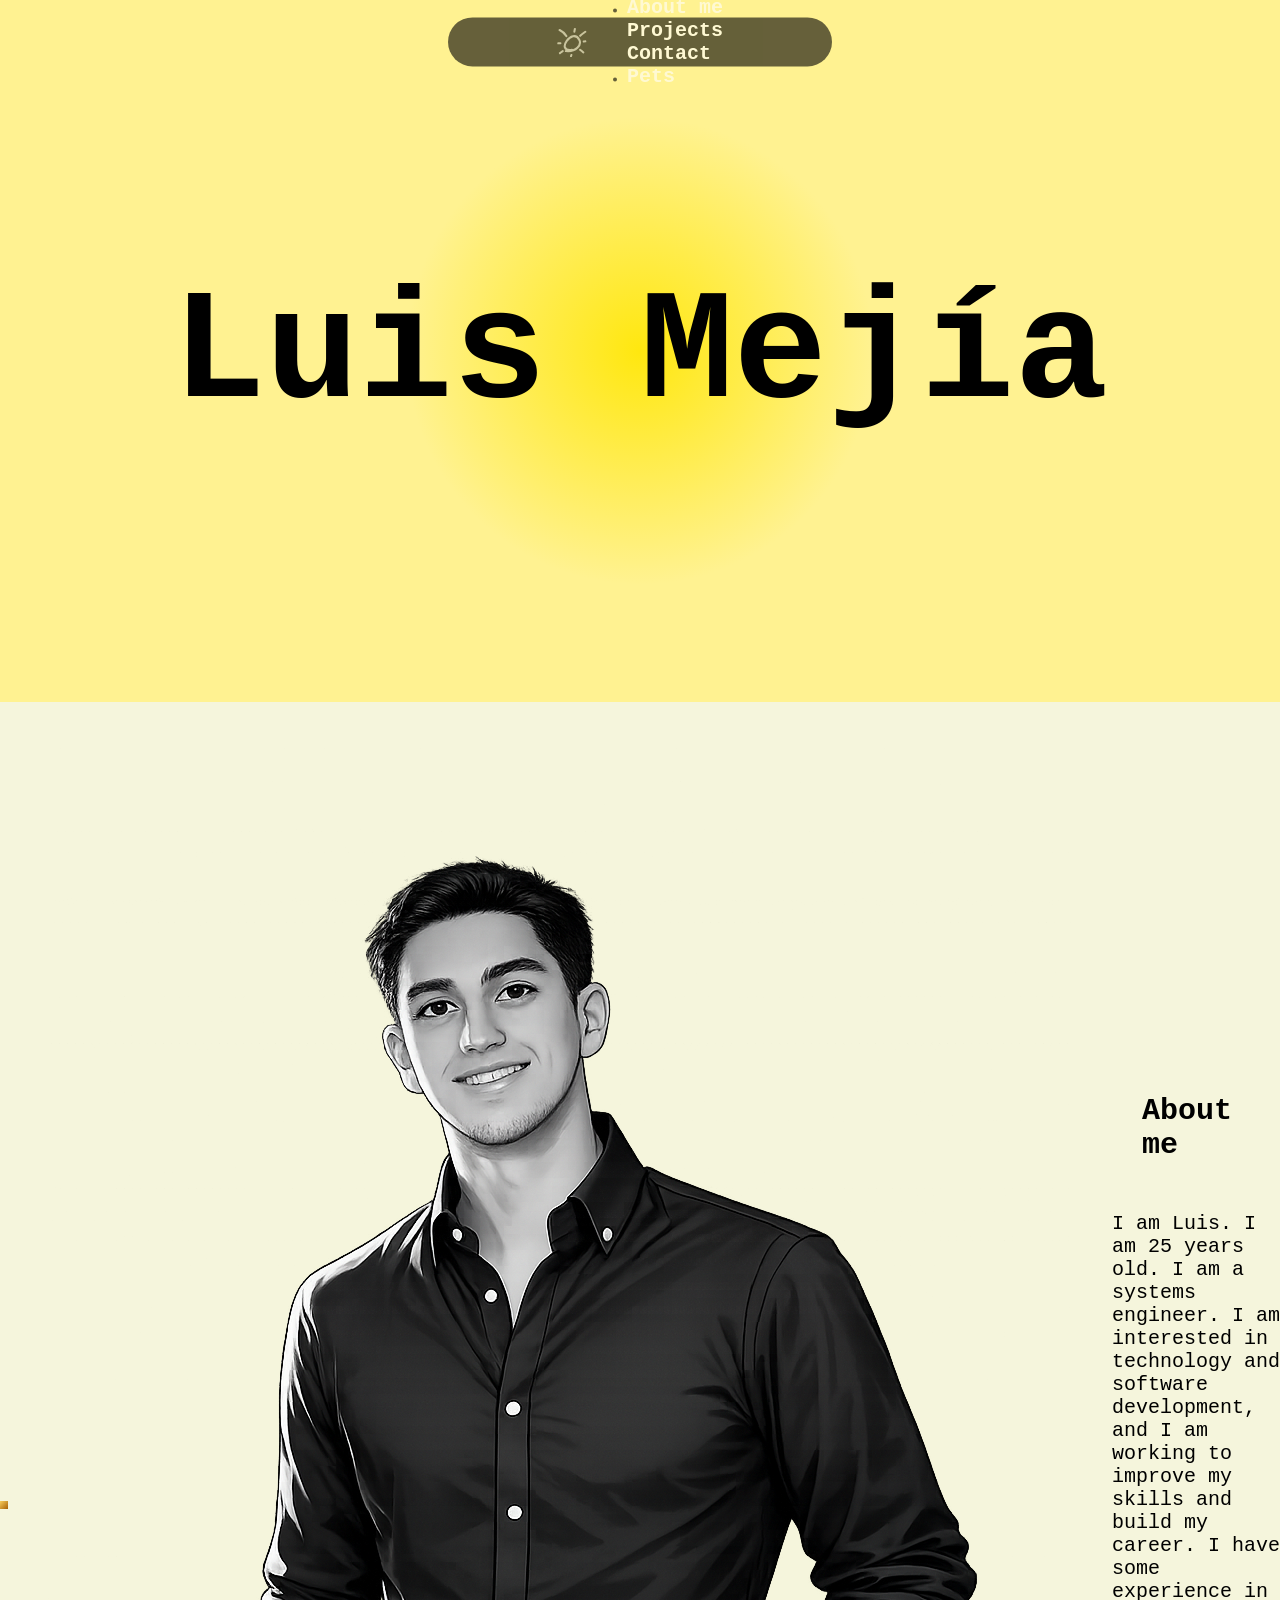
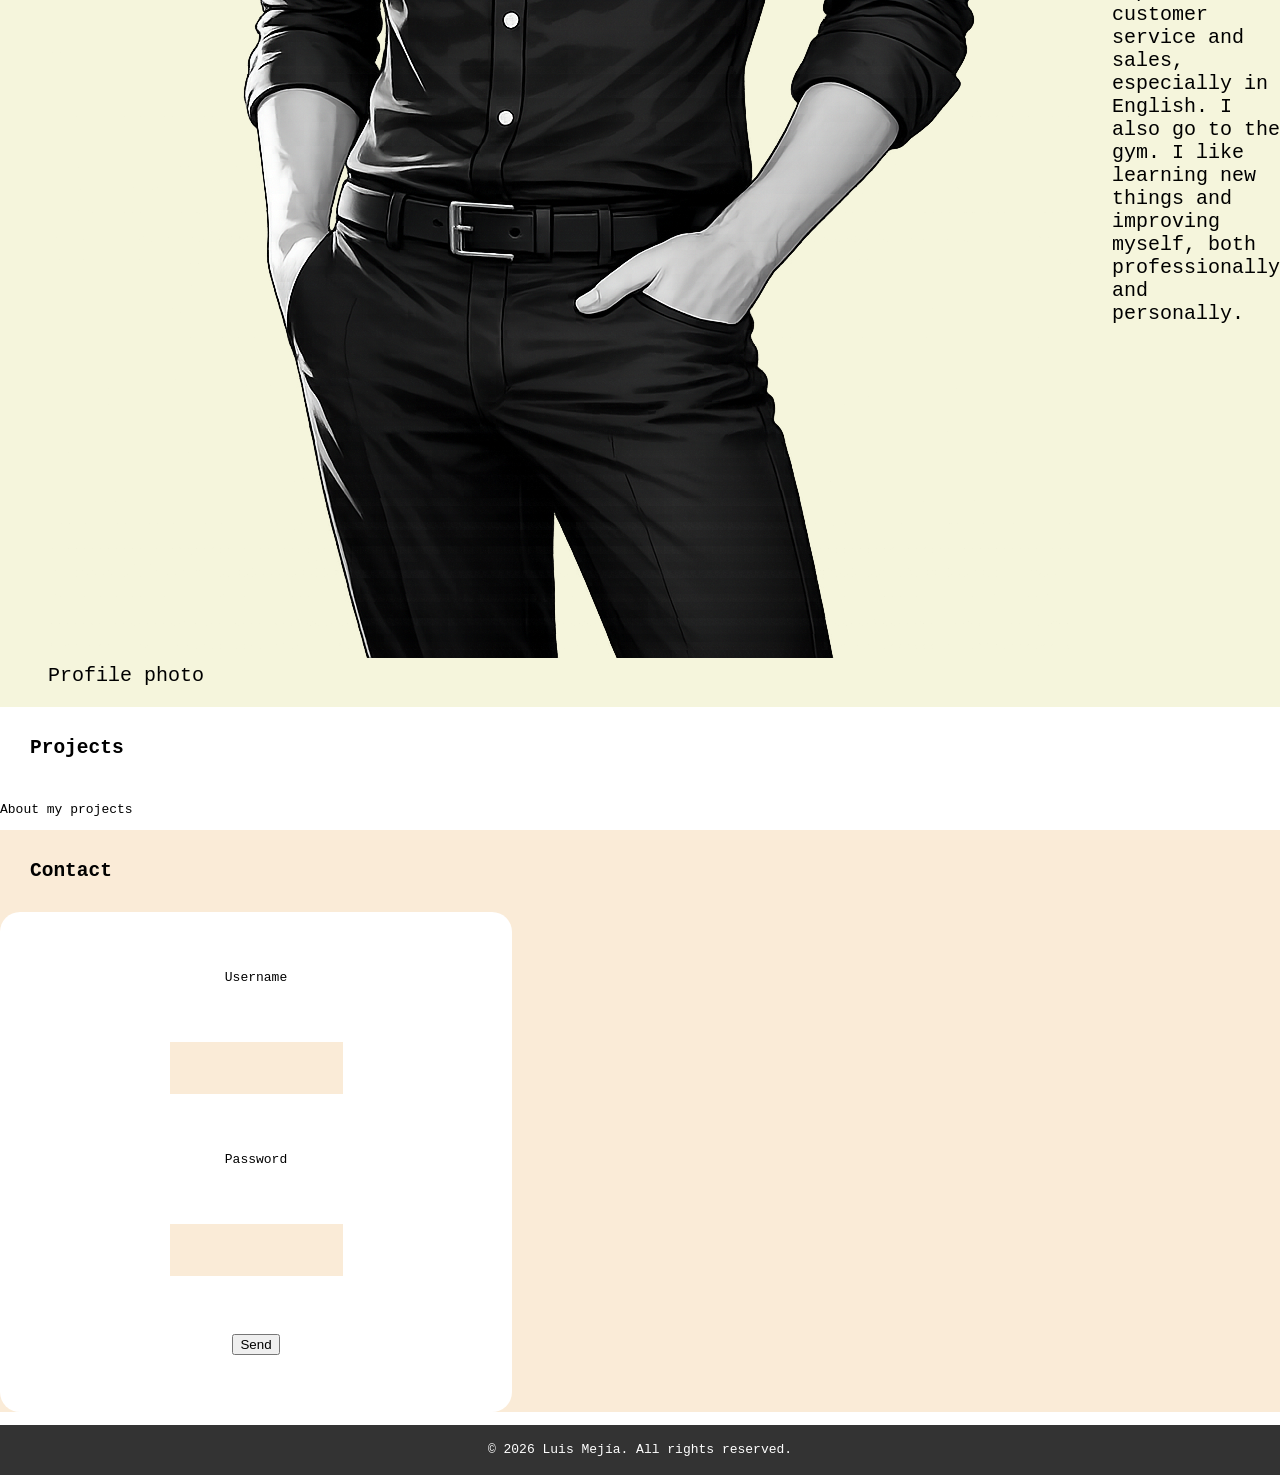
<file: index.html>
<!doctype html>
<html lang="en">
  <head>
    <meta charset="UTF-8" />
    <meta name="viewport" content="width=device-width, initial-scale=1.0" />
    <title>My Page</title>
    <link rel="stylesheet" href="style.css" />
    <link rel="shortcut icon" href="sun.png" type="image/x-icon" />
  </head>

  <body>
    <div class="container">
      <header>
        <nav>
          <div class="image"></div>
          <ul>
            <li><a href="#about">About me</a></li>
            <li><a href="#projects">Projects</a></li>
            <li><a href="#contact">Contact</a></li>
            <li><a href="pets.html">Pets</a></li>
          </ul>
        </nav>

        <h1>Luis Mejía</h1>
      </header>

      <main>
        <section id="about" class="about">
          <div class="blob" aria-hidden="true"></div>
          <figure>
            <img src="image0 (1).png" alt="Profile photo of Luis Mejía" />
            <figcaption>Profile photo</figcaption>
          </figure>
          <div class="mover">
            <h2>About me</h2>
            <p>
              I am Luis. I am 25 years old. I am a systems engineer. I am
              interested in technology and software development, and I am working
              to improve my skills and build my career. I have some experience in
              customer service and sales, especially in English. I also go to the
              gym. I like learning new things and improving myself, both
              professionally and personally.
            </p>
          </div>
        </section>

        <section id="projects">
          <h2>Projects</h2>
          <p>About my projects</p>
        </section>

        <section id="contact">
          <h2>Contact</h2>
          <form action="#" method="post">
            <label for="username">Username</label>
            <input type="text" id="username" name="username" />

            <label for="password">Password</label>
            <input type="password" id="password" name="password" />

            <button type="submit">Send</button>
          </form>
        </section>
      </main>

      <footer>
        <p>© 2026 Luis Mejía. All rights reserved.</p>
      </footer>
    </div>
  </body>
</html>
</file>
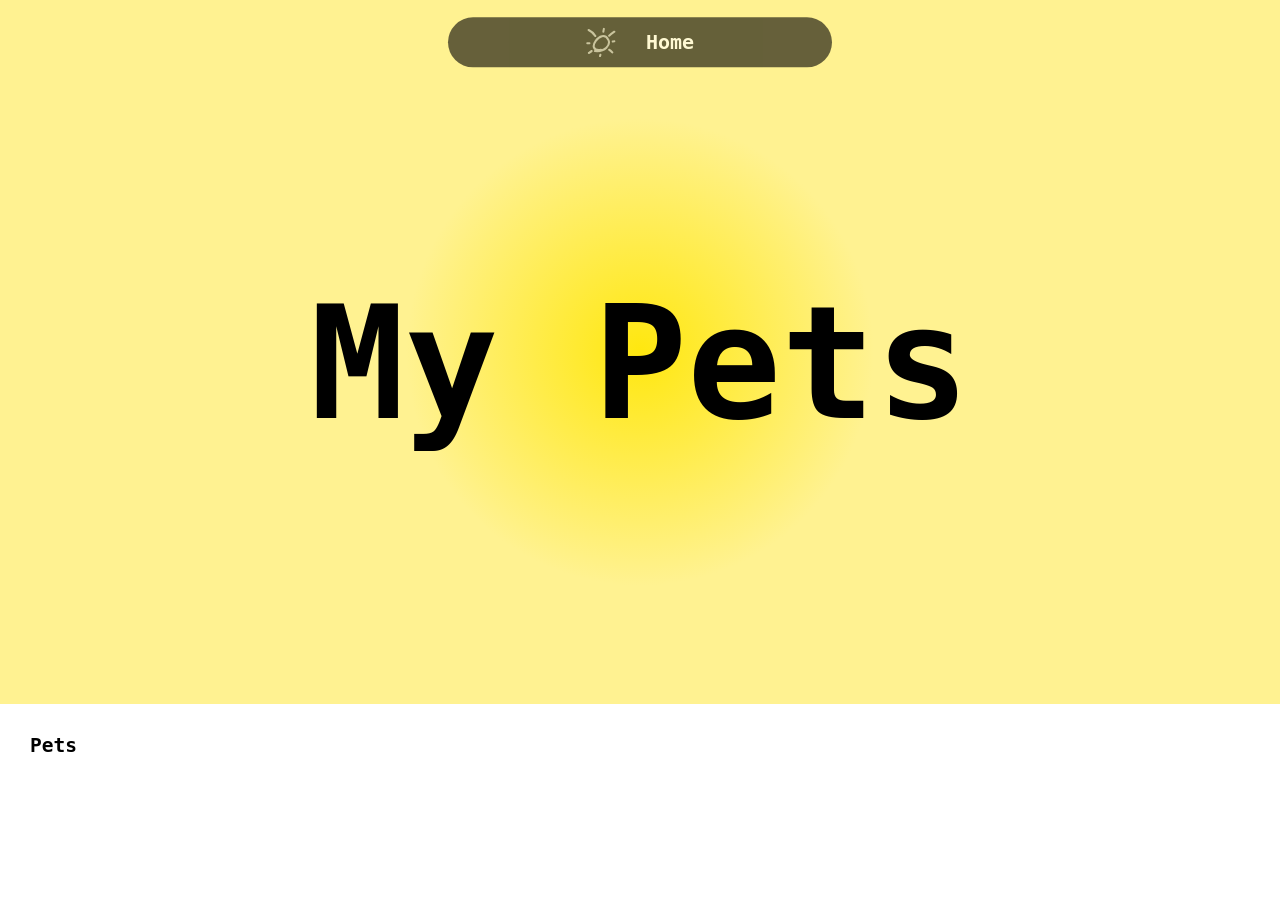
<file: pets.html>
<!DOCTYPE html>
<html lang="en">
<head>
    <meta charset="UTF-8">
    <meta name="viewport" content="width=device-width, initial-scale=1.0">
    <title>My Page - Pets </title>
    <link rel="stylesheet" href="style.css">

</head>
<body>
    <div class="container">
        <header>
            <h1>My Pets</h1>
            <nav>
                <ol>
                    <div class="image"></div>
                    <li><a href="index.html">Home</a></li>
                </ol>
                
            </nav>
        </header>


        <section>
            <h2>Pets</h2>

        </section>
    </div>
</body>
</html>
</file>
<file: style.css>
body {
    margin: 0px;
    font-family: monospace;

}

header {
    width: 100%;
    height: 90ch;
    background: #ffe70f;
    background: radial-gradient(circle, rgba(255, 231, 15, 1) 0%, rgba(255, 242, 145, 1) 32%);
    position: relative;
}

header h1 {
    opacity: 0;
    font-size: 20ch;
    margin: 0%;
    transform: translate(0%, 150%);
    display: flex;
    justify-content: center;
    transition: opacity 125s ease 53s;
    opacity: 1;

}

nav {
    opacity: 0.6;
    display: flex;
    align-items: center;
    width: 30%;
    height: 7%;
    background-color: black;
    border-radius: 40px;
    position: absolute;
    top: 6%;
    left: 50%;

    transform: translate(-50%, -50%);
    justify-content: center;

}

header nav a {
    height: 100%;
    text-decoration: none;
    color: white;
    font-weight: bolder;
    opacity: 1;
    font-size: 20px;
}

header nav a:hover {
    border-bottom: 3px solid #333;
    transition: border-color 0.9s ease;


}

header nav ol {
    opacity: 1;
    width: 100%;
    display: flex;
    flex-direction: row;
    list-style-type: none;
    gap: 30px;
    padding: 0;
    align-items: center;
    justify-content: center;
}

.image {
    width: 30px;
    height: 30px;
    image-rendering: pixelated;
    flex-shrink: 0;
    background-size: 100% 100%;
    background-image: url("descarga.svg");
    opacity: 1;
}

.image:hover {
    cursor: pointer;
    opacity: 0.5;
}

.blob {
    width: 155%;
    aspect-ratio: 1;
    background: linear-gradient(135deg, #f8ce5c 0%, #a76004 100%);
    clip-path: shape(from 87.45% 45.02%, curve to 92.48% 56.45% with 90.99% 50.00%, curve to 92.05% 69.35% with 93.97% 62.91%, curve to 82.42% 77.15% with 90.14% 75.80%, curve to 71.01% 83.22% with 74.69% 78.49%, curve to 61.91% 91.53% with 67.33% 87.95%, curve to 49.74% 96.95% with 56.49% 95.12%, curve to 38.70% 91.46% with 42.99% 98.79%, curve to 25.99% 85.79% with 34.41% 84.13%, curve to 15.38% 80.54% with 17.56% 87.44%, curve to 14.30% 66.90% with 13.20% 73.65%, curve to 13.33% 55.08% with 15.41% 60.16%, curve to 11.20% 44.30% with 11.25% 50.00%, curve to 11.95% 32.32% with 11.14% 38.59%, curve to 16.84% 21.25% with 12.75% 26.06%, curve to 27.31% 15.38% with 20.92% 16.44%, curve to 38.83% 11.12% with 33.70% 14.32%, curve to 50.39% 5.23% with 43.95% 7.93%, curve to 62.85% 5.60% with 56.83% 2.53%, curve to 72.70% 14.03% with 68.88% 8.67%, curve to 79.11% 24.51% with 76.53% 19.39%, curve to 82.80% 34.84% with 81.69% 29.63%, curve to 87.45% 45.02% with 83.91% 40.04%);
    margin: 1.5rem auto;
}

.me img {
    width: 44%;
}

.me {
    position: absolute;
    transform: translate(11.5%, -4%);
}

.about {
    display: flex;
    align-items: center;
    position: relative;
    font-size: 20px;
    background-color: beige;
}

.pyect1,
.pyect2,
.pyect3 {
    background-color: rgba(121, 121, 121, 0.315);
    text-align: center;
    border-radius: 20px;
}

.contenedor_proyec p {
    color: white;
}

.pyect1 img,
.pyect2 img,
.pyect3 img {
    width: 64%;
    image-rendering: auto;
    border-radius: 15px;
}

.pyect1 :hover,
.pyect2 :hover,
.pyect3 :hover {
    width: 65%;
    cursor: pointer;
    transition: width 0.3s ease-in-out;
}

.contenedor_proyec {
    display: flex;
    align-items: center;
    justify-content: center;
    height: 600px;
    background: #1c4f0e;
    background: linear-gradient(90deg, rgba(28, 79, 14, 1) 0%, rgba(41, 41, 41, 1) 50%, rgba(81, 247, 72, 1) 100%);
}


.content_contact {
    display: flex;
    justify-content: space-around;
}

form input {
    background-color: antiquewhite;
    border: 0;
    height: 50px;
}

form {
    background-color: white;
    width: 40%;
    height: 500px;
    border-radius: 20px;
    display: flex;
    flex-direction: column;
    justify-content: space-evenly;
    align-items: center;
    margin-bottom: 1%;
}

h2 {
    margin: 0;
    padding: 30px
}

#contact {
    background-color: antiquewhite;
    margin: 0;

}

.send {
    background-color: rgb(83, 154, 247);
    color: white;
    width: 35%;
}

.send:hover {
    cursor: pointer;
    background-color: rgb(48, 111, 194);
}

footer {
    background-color: #333;
    height: 50px;
}

html {
    scroll-behavior: smooth;
}

footer {
    color: white;
    display: flex;
    justify-content: center;
    align-items: center;

}
</file>
